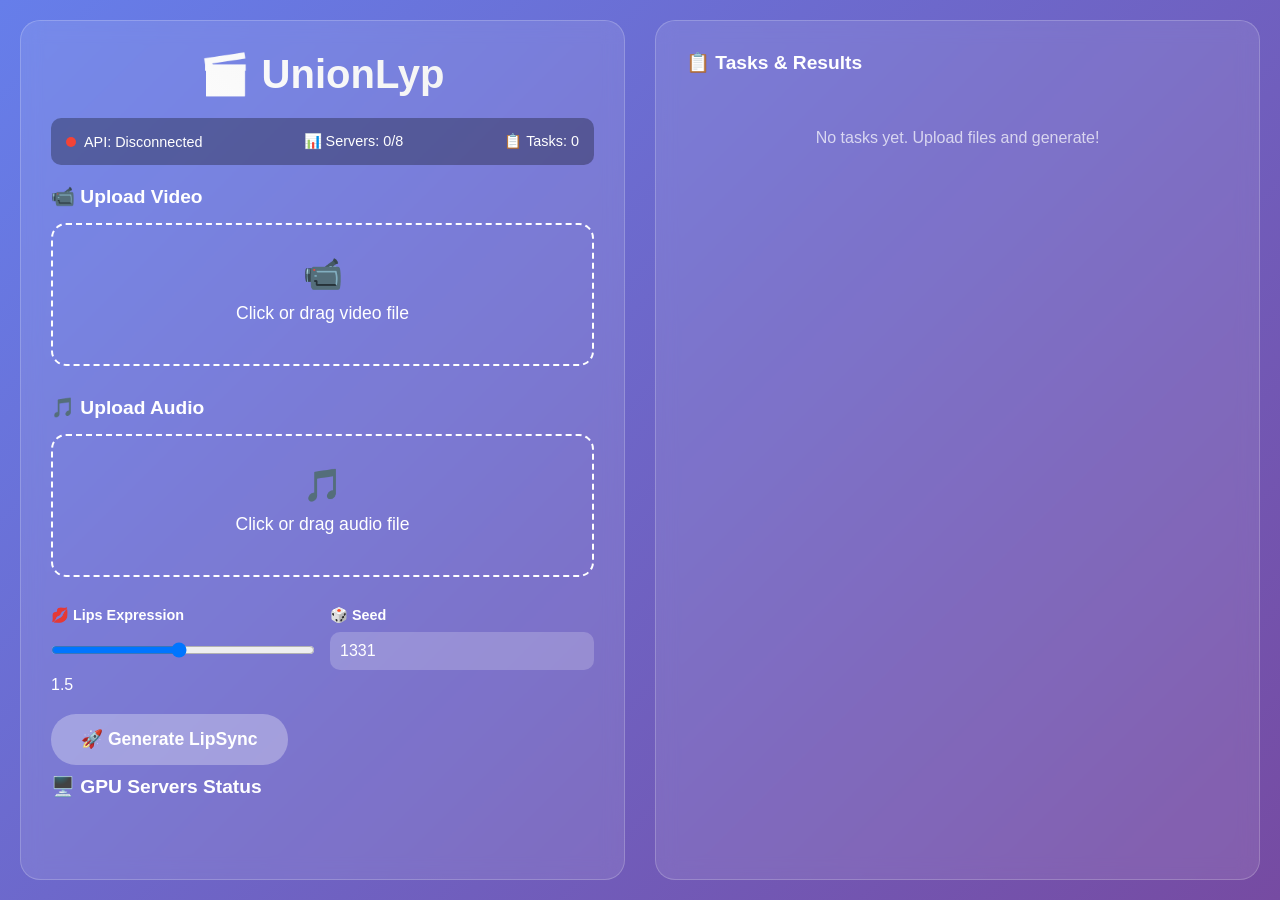
<file: lipsync_production_WORKING_20251001_000453/index.html>
<!DOCTYPE html>
<html lang="en">
<head>
    <meta charset="UTF-8">
    <meta name="viewport" content="width=device-width, initial-scale=1.0">
    <title>UnionLyp</title>
    <style>
        * {
            margin: 0;
            padding: 0;
            box-sizing: border-box;
        }
        
        body {
            font-family: 'Segoe UI', Tahoma, Geneva, Verdana, sans-serif;
            background: linear-gradient(135deg, #667eea 0%, #764ba2 100%);
            color: white;
            min-height: 100vh;
            padding: 20px;
        }
        
        .container {
            max-width: 1400px;
            margin: 0 auto;
            display: grid;
            grid-template-columns: 1fr 1fr;
            gap: 30px;
            height: calc(100vh - 40px);
        }
        
        .panel {
            background: rgba(255, 255, 255, 0.1);
            border-radius: 20px;
            padding: 30px;
            backdrop-filter: blur(10px);
            border: 1px solid rgba(255, 255, 255, 0.2);
            overflow-y: auto;
        }
        
        h1 {
            text-align: center;
            font-size: 2.5rem;
            margin-bottom: 20px;
            background: linear-gradient(45deg, #fff, #f0f0f0);
            -webkit-background-clip: text;
            -webkit-text-fill-color: transparent;
            background-clip: text;
        }
        
        h3 {
            color: #fff;
            margin-bottom: 15px;
            font-size: 1.2rem;
        }
        
        .upload-section {
            margin-bottom: 30px;
        }
        
        .upload-area {
            border: 2px dashed #fff;
            border-radius: 15px;
            padding: 30px;
            text-align: center;
            cursor: pointer;
            transition: all 0.3s ease;
            margin-bottom: 20px;
            min-height: 120px;
            display: flex;
            flex-direction: column;
            justify-content: center;
            align-items: center;
        }
        
        .upload-area:hover {
            border-color: #4CAF50;
            background: rgba(76, 175, 80, 0.1);
        }
        
        .upload-area input[type="file"] {
            display: none;
        }
        
        .upload-text {
            font-size: 1.1rem;
            margin-bottom: 10px;
        }
        
        .upload-icon {
            font-size: 2rem;
            margin-bottom: 10px;
        }
        
        .file-info {
            margin-top: 10px;
            padding: 10px;
            background: rgba(0, 0, 0, 0.3);
            border-radius: 10px;
            font-size: 0.9rem;
        }
        
        .controls {
            display: grid;
            grid-template-columns: 1fr 1fr;
            gap: 15px;
            margin-bottom: 20px;
        }
        
        .control-group {
            display: flex;
            flex-direction: column;
            gap: 8px;
        }
        
        .btn {
            background: linear-gradient(45deg, #4CAF50, #45a049);
            color: white;
            padding: 15px 30px;
            border: none;
            border-radius: 25px;
            cursor: pointer;
            font-size: 1.1rem;
            font-weight: bold;
            transition: all 0.3s ease;
            margin-bottom: 10px;
        }
        
        .btn:hover:not(:disabled) {
            transform: translateY(-2px);
            box-shadow: 0 8px 25px rgba(0, 0, 0, 0.3);
        }
        
        .btn:disabled {
            background: rgba(255, 255, 255, 0.3);
            cursor: not-allowed;
        }
        
        .status-bar {
            display: flex;
            justify-content: space-between;
            background: rgba(0, 0, 0, 0.3);
            padding: 15px;
            border-radius: 10px;
            margin-bottom: 20px;
            font-size: 0.9rem;
        }
        
        .status-dot {
            width: 10px;
            height: 10px;
            border-radius: 50%;
            background: #4CAF50;
        }
        
        .status-dot.offline {
            background: #f44336;
        }
        
        /* SERVER GRID - 4 per row */
        .servers-section {
            margin-bottom: 30px;
        }
        
        .server-grid {
            display: grid;
            grid-template-columns: repeat(4, 1fr);
            gap: 10px;
            margin-bottom: 20px;
        }
        
        .server-card {
            background: rgba(255, 255, 255, 0.15);
            border-radius: 10px;
            padding: 12px;
            border: 1px solid rgba(255, 255, 255, 0.2);
            transition: all 0.3s ease;
            font-size: 0.8rem;
        }
        
        .server-card.online {
            border-left: 4px solid #4CAF50;
            background: rgba(76, 175, 80, 0.1);
        }
        
        .server-card.offline {
            border-left: 4px solid #f44336;
            background: rgba(244, 67, 54, 0.1);
        }
        
        .server-card.busy {
            border-left: 4px solid #FF9800;
            background: rgba(255, 152, 0, 0.1);
        }
        
        .server-header {
            display: flex;
            justify-content: space-between;
            align-items: center;
            margin-bottom: 8px;
        }
        
        .server-name {
            font-weight: bold;
            font-size: 0.85rem;
        }
        
        .server-status {
            display: flex;
            align-items: center;
            gap: 4px;
            font-size: 0.7rem;
        }
        
        .server-stats {
            font-size: 0.75rem;
            opacity: 0.9;
        }
        
        .server-stats div {
            margin-bottom: 2px;
        }
        
        .server-progress {
            width: 100%;
            height: 3px;
            background: rgba(255, 255, 255, 0.2);
            border-radius: 2px;
            margin-top: 6px;
            overflow: hidden;
        }
        
        .server-progress-fill {
            height: 100%;
            background: linear-gradient(45deg, #4CAF50, #45a049);
            transition: width 0.3s ease;
        }
        
        .server-progress-fill.busy {
            background: linear-gradient(45deg, #FF9800, #F57C00);
        }
        
        /* TASKS */
        .task-card {
            background: rgba(255, 255, 255, 0.1);
            border-radius: 15px;
            padding: 20px;
            margin-bottom: 15px;
            border: 1px solid rgba(255, 255, 255, 0.2);
        }
        
        .task-header {
            display: flex;
            justify-content: space-between;
            align-items: center;
            margin-bottom: 15px;
        }
        
        .task-status {
            padding: 5px 12px;
            border-radius: 15px;
            font-size: 0.8rem;
            font-weight: bold;
        }
        
        .task-status.started, .task-status.queued {
            background: #2196F3;
        }
        
        .task-status.processing {
            background: #FF9800;
        }
        
        .task-status.completed {
            background: #4CAF50;
        }
        
        .task-status.failed {
            background: #f44336;
        }
        
        .progress-bar {
            width: 100%;
            height: 12px;
            background: rgba(255, 255, 255, 0.2);
            border-radius: 6px;
            margin: 15px 0;
            overflow: hidden;
        }
        
        .progress-fill {
            height: 100%;
            background: linear-gradient(45deg, #4CAF50, #45a049);
            border-radius: 6px;
            transition: width 0.5s ease;
        }
        
        .progress-fill.animated {
            background: linear-gradient(45deg, #4CAF50, #45a049, #4CAF50);
            background-size: 200% 100%;
            animation: progressShine 2s linear infinite;
        }
        
        @keyframes progressShine {
            0% { background-position: 200% 0; }
            100% { background-position: -200% 0; }
        }
        
        .estimated-time {
            font-size: 0.8rem;
            color: #90CAF9;
            margin-top: 5px;
        }
        
        input[type="number"], input[type="range"] {
            padding: 10px;
            border: none;
            border-radius: 10px;
            background: rgba(255, 255, 255, 0.2);
            color: white;
            font-size: 1rem;
        }
        
        label {
            font-weight: bold;
            font-size: 0.9rem;
        }
        
        @media (max-width: 1200px) {
            .server-grid {
                grid-template-columns: repeat(2, 1fr);
            }
        }
        
        @media (max-width: 768px) {
            .container {
                grid-template-columns: 1fr;
            }
            
            .server-grid {
                grid-template-columns: repeat(2, 1fr);
            }
        }
    </style>
</head>
<body>
    <div class="container">
        <div class="panel">
            <h1>🎬 UnionLyp</h1>
            
            <div class="status-bar">
                <div style="display: flex; align-items: center; gap: 8px;">
                    <span class="status-dot" id="api-dot"></span>
                    <span>API: <span id="api-status">Connecting...</span></span>
                </div>
                <div>📊 Servers: <span id="server-count">0/8</span></div>
                <div>📋 Tasks: <span id="task-count">0</span></div>
            </div>
            
            <div class="upload-section">
                <h3>📹 Upload Video</h3>
                <div class="upload-area" onclick="document.getElementById('video-input').click()">
                    <div class="upload-icon">📹</div>
                    <div class="upload-text">Click or drag video file</div>
                    <input type="file" id="video-input" accept="video/*">
                    <div id="video-info" class="file-info" style="display: none;"></div>
                </div>
            </div>
            
            <div class="upload-section">
                <h3>🎵 Upload Audio</h3>
                <div class="upload-area" onclick="document.getElementById('audio-input').click()">
                    <div class="upload-icon">🎵</div>
                    <div class="upload-text">Click or drag audio file</div>
                    <input type="file" id="audio-input" accept="audio/*">
                    <div id="audio-info" class="file-info" style="display: none;"></div>
                </div>
            </div>
            
            <div class="controls">
                <div class="control-group">
                    <label>💋 Lips Expression</label>
                    <input type="range" id="lips-expression" min="0.1" max="3.0" step="0.1" value="1.5">
                    <span id="lips-value">1.5</span>
                </div>
                <div class="control-group">
                    <label>🎲 Seed</label>
                    <input type="number" id="seed" value="1331">
                </div>
            </div>
            
            <button class="btn" id="generate-btn" onclick="generateLipSync()" disabled>
                🚀 Generate LipSync
            </button>
            
            <div class="servers-section">
                <h3>🖥️ GPU Servers Status</h3>
                <div id="server-grid" class="server-grid">
                    <!-- Populated by JS -->
                </div>
            </div>
        </div>
        
        <div class="panel">
            <div class="tasks-section">
                <h3>📋 Tasks & Results</h3>
                <div id="tasks-container">
                    <div style="text-align: center; opacity: 0.7; padding: 40px;">
                        No tasks yet. Upload files and generate!
                    </div>
                </div>
            </div>
        </div>
    </div>

    <script>
        const API_URL = 'http://89.208.11.177:8000';
        let uploadedFiles = {video: null, audio: null};
        let tasks = {};
        let progressTimers = {};
        let sessionStartTime = Date.now(); // Отслеживаем начало сессии
        
        // Update lips expression display
        document.getElementById('lips-expression').oninput = function() {
            document.getElementById('lips-value').textContent = this.value;
        };
        
        // File upload handlers
        document.getElementById('video-input').addEventListener('change', function(e) {
            handleFileUpload(e.target.files[0], 'video');
        });
        
        document.getElementById('audio-input').addEventListener('change', function(e) {
            handleFileUpload(e.target.files[0], 'audio');
        });
        
        async function handleFileUpload(file, type) {
            if (!file) return;
            
            const formData = new FormData();
            formData.append('file', file);
            
            const infoDiv = document.getElementById(`${type}-info`);
            infoDiv.style.display = 'block';
            infoDiv.innerHTML = `📤 Uploading ${file.name}...`;
            
            try {
                const response = await fetch(`${API_URL}/upload`, {
                    method: 'POST',
                    body: formData
                });
                
                if (response.ok) {
                    const result = await response.json();
                    uploadedFiles[type] = result.filename;
                    
                    infoDiv.innerHTML = `✅ ${file.name} (${Math.round(result.size/1024)}KB)`;
                    
                    // Get duration
                    if (type === 'video' || type === 'audio') {
                        getMediaDuration(file, type);
                    }
                    
                    checkGenerateButton();
                } else {
                    infoDiv.innerHTML = `❌ Upload failed`;
                }
            } catch (error) {
                infoDiv.innerHTML = `❌ Upload error`;
            }
        }
        
        function getMediaDuration(file, type) {
            const mediaElement = type === 'video' ? document.createElement('video') : document.createElement('audio');
            const url = URL.createObjectURL(file);
            
            mediaElement.onloadedmetadata = function() {
                const duration = Math.round(mediaElement.duration);
                uploadedFiles[`${type}_duration`] = duration;
                
                const infoDiv = document.getElementById(`${type}-info`);
                infoDiv.innerHTML += `<br>⏱️ Duration: ${duration}s`;
                URL.revokeObjectURL(url);
            };
            
            mediaElement.src = url;
        }
        
        function checkGenerateButton() {
            const btn = document.getElementById('generate-btn');
            btn.disabled = !uploadedFiles.video || !uploadedFiles.audio;
        }
        
        async function generateLipSync() {
            const payload = {
                video_file: uploadedFiles.video,
                audio_file: uploadedFiles.audio,
                lips_expression: parseFloat(document.getElementById('lips-expression').value),
                seed: parseInt(document.getElementById('seed').value) || 1331,
                // trim_to_audio: always enabled
                save_output: true
            };
            
            try {
                const response = await fetch(`${API_URL}/generate`, {
                    method: 'POST',
                    headers: {'Content-Type': 'application/json'},
                    body: JSON.stringify(payload)
                });
                
                if (response.ok) {
                    const result = await response.json();
                    startTaskMonitoring(result.task_id);
                }
            } catch (error) {
                console.error('Generate error:', error);
            }
        }
        
        function startTaskMonitoring(taskId) {
            const pollTask = async () => {
                try {
                    const response = await fetch(`${API_URL}/task/${taskId}`);
                    if (response.ok) {
                        const task = await response.json();
                        updateTask(task);
                        
                        if (task.status === 'processing' || task.status === 'started' || task.status === 'queued') {
                            setTimeout(pollTask, 2000);
                        }
                    }
                } catch (error) {
                    console.error('Task polling error:', error);
                }
            };
            
            pollTask();
        }
        
        function updateTask(task) {
            // Add estimated total time based on video duration
            if (!task.estimated_total_time && (uploadedFiles.video_duration || uploadedFiles.audio_duration)) {
                const videoDuration = uploadedFiles.video_duration || uploadedFiles.audio_duration || 10;
                task.estimated_total_time = Math.max(videoDuration * 18, 30);
            }
            tasks[task.task_id] = task;
            renderTasks();
            
            if (task.status === 'processing' || task.status === 'started' || task.status === 'queued') {
                startProgressAnimation(task);
            } else {
                stopProgressAnimation(task.task_id);
            }
        }
        
        function startProgressAnimation(task) {
            if (progressTimers[task.task_id]) return;
            
            // Calculate estimated time: video duration * 18
            const videoDuration = uploadedFiles.video_duration || uploadedFiles.audio_duration || 10;
            const estimatedSeconds = Math.max(videoDuration * 18, 30);
            
            let startTime = Date.now();
            let currentProgress = 0; // Начинаем с 0, а не с task.progress
            
            progressTimers[task.task_id] = setInterval(() => {
                const elapsed = (Date.now() - startTime) / 1000;
                const calculatedProgress = Math.min((elapsed / estimatedSeconds) * 100, 95);
                
                // Используем только рассчитанный прогресс, игнорируем backend progress
                currentProgress = calculatedProgress;
                
                task.progress = currentProgress;
                task.estimated_time_left = Math.max(0, estimatedSeconds - elapsed);
                
                renderTasks();
                
                if (task.status === 'completed' || task.status === 'failed') {
                    task.progress = 100; // Завершенные задачи - 100%
                    stopProgressAnimation(task.task_id);
                }
            }, 1000);
        }
        
        function stopProgressAnimation(taskId) {
            if (progressTimers[taskId]) {
                clearInterval(progressTimers[taskId]);
                delete progressTimers[taskId];
            }
        }
        
        function renderTasks() {
            const container = document.getElementById('tasks-container');
            const taskList = Object.values(tasks).sort((a, b) => new Date(b.started_at || 0) - new Date(a.started_at || 0));
            
            if (taskList.length === 0) {
                container.innerHTML = `<div style="text-align: center; opacity: 0.7; padding: 40px;">No tasks yet. Upload files and generate!</div>`;
                return;
            }
            
            container.innerHTML = taskList.map(task => {
                const progressClass = (task.status === 'processing' || task.status === 'started') ? 'animated' : '';
                // Time display - show both remaining and total estimated
                const timeInfo = task.estimated_total_time ? 
                    `<div class="estimated-time">⏱️ Estimated: ~${Math.round(task.estimated_total_time/60)}m ${Math.round(task.estimated_total_time%60)}s total</div>` : "";
                const remainingTime = task.estimated_time_left ? 
                    `<div class="estimated-time">⏳ ${Math.round(task.estimated_time_left)}s remaining</div>` : "";
                
                return `
                    <div class="task-card">
                        <div class="task-header">
                            <span>Task: ${task.task_id.substring(0, 8)}...</span>
                            <span class="task-status ${task.status}">${task.status.toUpperCase()}</span>
                        </div>
                        <div class="progress-bar">
                            <div class="progress-fill ${progressClass}" style="width: ${task.progress || 0}%"></div>
                        </div>
                        <div>${task.message || 'Processing...'}</div>
                        ${timeInfo}${remainingTime}
                        ${task.result_url ? `<a href="${task.result_url}" style="color: #FF9800; text-decoration: none;">📥 Download Result</a>` : ''}
                    </div>
                `;
            }).join('');
            
            document.getElementById('task-count').textContent = Object.keys(tasks).length;
        }

        async function loadServerStatus() {
            try {
                const response = await fetch(`${API_URL}/servers/status`);
                if (response.ok) {
                    const data = await response.json();
                    updateServerDisplay(data.servers);
                    
                    const onlineCount = data.servers.filter(s => s.status === 'online').length;
                    document.getElementById('server-count').textContent = `${onlineCount}/${data.servers.length}`;
                    document.getElementById('api-status').textContent = 'Connected';
                    document.getElementById('api-dot').className = 'status-dot';
                } else {
                    document.getElementById('api-status').textContent = 'Error';
                    document.getElementById('api-dot').className = 'status-dot offline';
                }
            } catch (error) {
                document.getElementById('api-status').textContent = 'Disconnected';
                document.getElementById('api-dot').className = 'status-dot offline';
            }
        }

        function updateServerDisplay(servers) {
            const grid = document.getElementById('server-grid');
            grid.innerHTML = servers.map(server => {
                const statusClass = server.queue_size > 0 ? 'busy' : server.status;
                const progressPercent = server.queue_size > 0 ? (server.queue_size / server.max_load) * 100 : 0;
                const memoryGB = Math.round(server.memory_used / (1024 * 1024 * 1024));
                const memoryTotalGB = Math.round(server.memory_total / (1024 * 1024 * 1024));
                
                return `
                    <div class="server-card ${statusClass}">
                        <div class="server-header">
                            <div class="server-name">GPU ${server.gpu_id}</div>
                            <div class="server-status">
                                <span class="status-dot ${statusClass}"></span>
                                ${server.status.toUpperCase()}
                            </div>
                        </div>
                        <div class="server-stats">
                            <div>🔗 :${server.url.split(':')[1]}</div>
                            <div>📊 Queue: ${server.queue_size}/${server.max_load}</div>
                            <div>💾 ${memoryGB}GB/${memoryTotalGB}GB</div>
                        </div>
                        <div class="server-progress">
                            <div class="server-progress-fill ${statusClass}" style="width: ${Math.min(progressPercent, 100)}%"></div>
                        </div>
                    </div>
                `;
            }).join('');
        }

        // НЕ загружаем все задачи автоматически - показываем только те, что создаем в этой сессии
        // async function loadAllTasks() - убрана

        setInterval(loadServerStatus, 3000);
        
        loadServerStatus();
    </script>
</body>
</html>
</file>
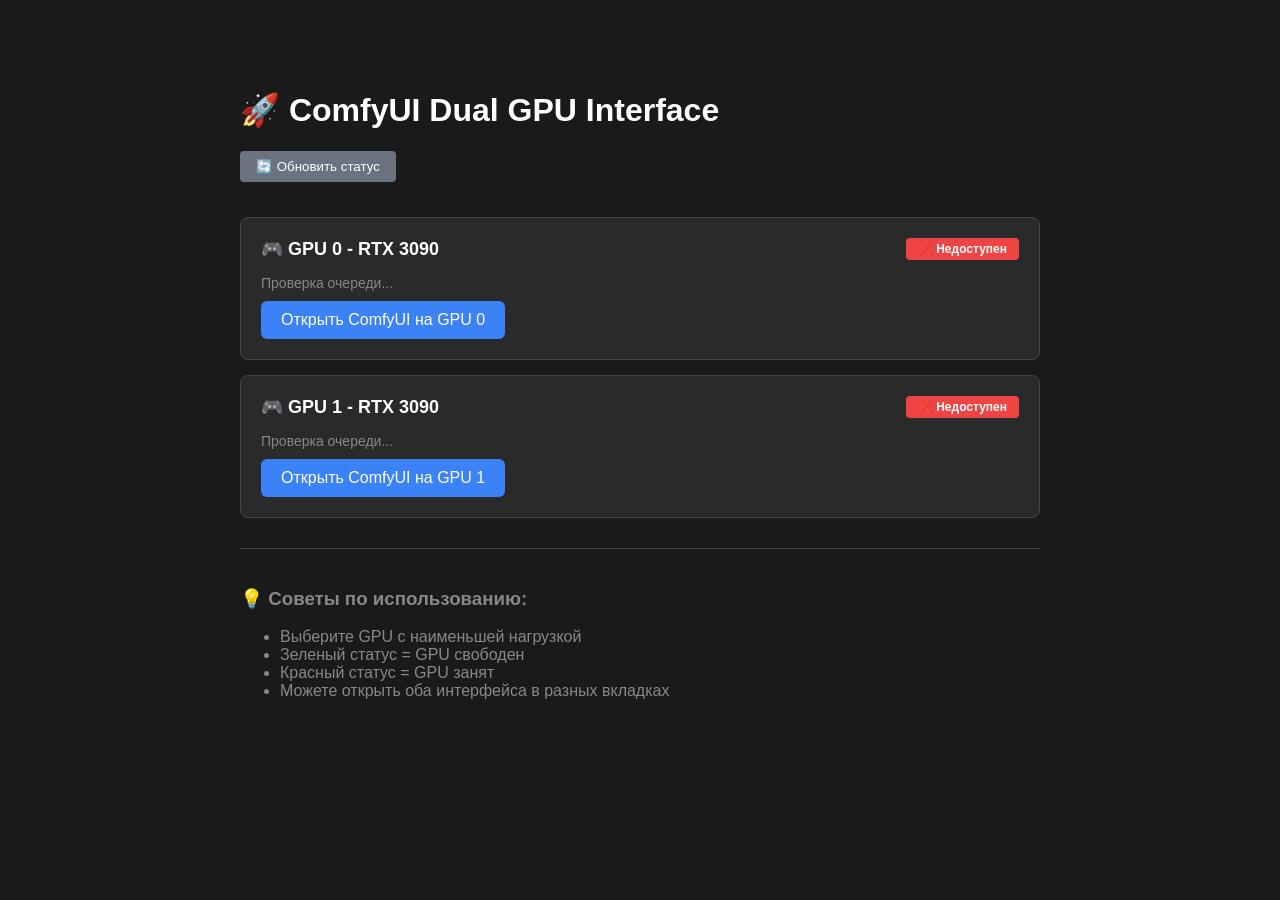
<file: comfyui_selector.html>
<!DOCTYPE html>
<html lang="ru">
<head>
    <meta charset="UTF-8">
    <meta name="viewport" content="width=device-width, initial-scale=1.0">
    <title>ComfyUI Dual GPU Selector</title>
    <style>
        body {
            font-family: -apple-system, BlinkMacSystemFont, 'Segoe UI', Roboto, sans-serif;
            max-width: 800px;
            margin: 50px auto;
            padding: 20px;
            background: #1a1a1a;
            color: #fff;
        }
        .gpu-card {
            background: #2a2a2a;
            border: 1px solid #444;
            border-radius: 8px;
            padding: 20px;
            margin: 15px 0;
            transition: all 0.3s ease;
        }
        .gpu-card:hover {
            border-color: #666;
            transform: translateY(-2px);
        }
        .gpu-header {
            display: flex;
            justify-content: space-between;
            align-items: center;
            margin-bottom: 15px;
        }
        .gpu-name {
            font-size: 18px;
            font-weight: bold;
        }
        .status {
            padding: 4px 12px;
            border-radius: 4px;
            font-size: 12px;
            font-weight: bold;
        }
        .status.free { background: #22c55e; color: white; }
        .status.busy { background: #ef4444; color: white; }
        .status.loading { background: #f59e0b; color: white; }
        .open-btn {
            display: inline-block;
            background: #3b82f6;
            color: white;
            padding: 10px 20px;
            text-decoration: none;
            border-radius: 6px;
            margin-top: 10px;
            transition: background 0.3s;
        }
        .open-btn:hover {
            background: #2563eb;
        }
        .queue-info {
            font-size: 14px;
            color: #888;
        }
        .refresh-btn {
            background: #6b7280;
            color: white;
            border: none;
            padding: 8px 16px;
            border-radius: 4px;
            cursor: pointer;
            margin-bottom: 20px;
        }
        .refresh-btn:hover {
            background: #4b5563;
        }
        .auto-redirect {
            background: #10b981;
            color: white;
            text-align: center;
            padding: 15px;
            border-radius: 8px;
            margin-bottom: 20px;
        }
    </style>
</head>
<body>
    <h1>🚀 ComfyUI Dual GPU Interface</h1>
    <button class="refresh-btn" onclick="refreshStatus()">🔄 Обновить статус</button>
    
    <div id="auto-redirect" class="auto-redirect" style="display:none;">
        <div>🎯 Автоматически перенаправляем на свободный GPU...</div>
        <div id="countdown"></div>
    </div>

    <div id="gpu-list">
        <div class="gpu-card">
            <div class="gpu-header">
                <div class="gpu-name">🎮 GPU 0 - RTX 3090</div>
                <div class="status loading" id="status-0">Загрузка...</div>
            </div>
            <div class="queue-info" id="queue-0">Проверка очереди...</div>
            <a href="http://89.208.11.177:8188" target="_blank" class="open-btn">Открыть ComfyUI на GPU 0</a>
        </div>

        <div class="gpu-card">
            <div class="gpu-header">
                <div class="gpu-name">🎮 GPU 1 - RTX 3090</div>
                <div class="status loading" id="status-1">Загрузка...</div>
            </div>
            <div class="queue-info" id="queue-1">Проверка очереди...</div>
            <a href="http://89.208.11.177:8189" target="_blank" class="open-btn">Открыть ComfyUI на GPU 1</a>
        </div>
    </div>

    <div style="margin-top: 30px; padding-top: 20px; border-top: 1px solid #444; color: #888;">
        <h3>💡 Советы по использованию:</h3>
        <ul>
            <li>Выберите GPU с наименьшей нагрузкой</li>
            <li>Зеленый статус = GPU свободен</li>
            <li>Красный статус = GPU занят</li>
            <li>Можете открыть оба интерфейса в разных вкладках</li>
        </ul>
    </div>

    <script>
        const GPU_PORTS = [8188, 8189];
        
        async function checkGPUStatus(port, gpuIndex) {
            try {
                const response = await fetch(`http://89.208.11.177:${port}/queue`);
                const data = await response.json();
                
                const running = data.queue_running?.length || 0;
                const pending = data.queue_pending?.length || 0;
                const total = running + pending;
                
                const statusEl = document.getElementById(`status-${gpuIndex}`);
                const queueEl = document.getElementById(`queue-${gpuIndex}`);
                
                if (total === 0) {
                    statusEl.textContent = '🟢 Свободен';
                    statusEl.className = 'status free';
                } else {
                    statusEl.textContent = `🔴 Занят (${total})`;
                    statusEl.className = 'status busy';
                }
                
                queueEl.textContent = `В работе: ${running} | В очереди: ${pending}`;
                
                return { running, pending, total, port };
            } catch (error) {
                const statusEl = document.getElementById(`status-${gpuIndex}`);
                statusEl.textContent = '❌ Недоступен';
                statusEl.className = 'status busy';
                return { running: 999, pending: 999, total: 999, port };
            }
        }
        
        async function refreshStatus() {
            const statuses = await Promise.all(
                GPU_PORTS.map((port, index) => checkGPUStatus(port, index))
            );
            
            // Найти наименее загруженный GPU
            const bestGPU = statuses.reduce((best, current) => 
                current.total < best.total ? current : best
            );
            
            console.log('GPU статусы:', statuses);
            console.log('Лучший GPU:', bestGPU);
        }
        
        async function autoRedirect() {
            const statuses = await Promise.all(
                GPU_PORTS.map((port, index) => checkGPUStatus(port, index))
            );
            
            const bestGPU = statuses.reduce((best, current) => 
                current.total < best.total ? current : best
            );
            
            if (bestGPU.total === 0) {
                const redirectDiv = document.getElementById('auto-redirect');
                const countdown = document.getElementById('countdown');
                redirectDiv.style.display = 'block';
                
                let seconds = 3;
                const timer = setInterval(() => {
                    countdown.textContent = `Переход через ${seconds} сек на GPU ${bestGPU.port === 8188 ? '0' : '1'}...`;
                    seconds--;
                    
                    if (seconds < 0) {
                        clearInterval(timer);
                        window.open(`http://89.208.11.177:${bestGPU.port}`, '_blank');
                        redirectDiv.style.display = 'none';
                    }
                }, 1000);
            }
        }
        
        // Запуск при загрузке страницы
        refreshStatus();
        
        // Автообновление каждые 5 секунд
        setInterval(refreshStatus, 5000);
        
        // Проверка URL параметров для автоперенаправления
        const urlParams = new URLSearchParams(window.location.search);
        if (urlParams.get('auto') === 'true') {
            setTimeout(autoRedirect, 1000);
        }
    </script>
</body>
</html>
</file>
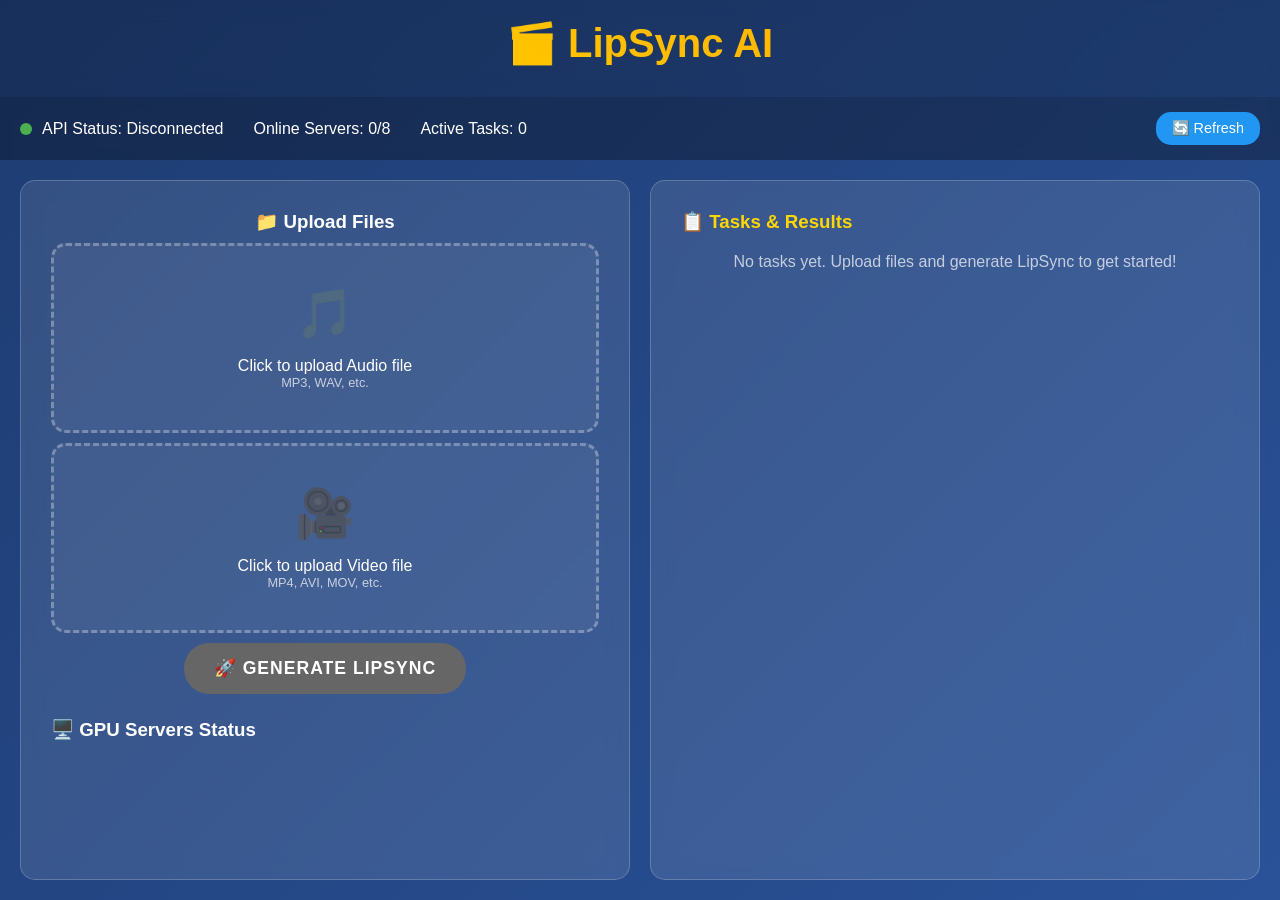
<file: frontend_clean.html>
<!DOCTYPE html>
<html lang="en">
<head>
    <meta charset="UTF-8">
    <meta name="viewport" content="width=device-width, initial-scale=1.0">
    <title>LipSync AI</title>
    <style>
        * {
            margin: 0;
            padding: 0;
            box-sizing: border-box;
        }
        
        body {
            font-family: 'Segoe UI', Tahoma, Geneva, Verdana, sans-serif;
            background: linear-gradient(135deg, #1e3c72 0%, #2a5298 100%);
            color: white;
            min-height: 100vh;
            display: flex;
            flex-direction: column;
        }
        
        .header {
            background: rgba(0, 0, 0, 0.2);
            padding: 20px;
            text-align: center;
            backdrop-filter: blur(10px);
        }
        
        .header h1 {
            font-size: 2.5rem;
            margin-bottom: 10px;
            background: linear-gradient(45deg, #FFD700, #FFA500);
            -webkit-background-clip: text;
            -webkit-text-fill-color: transparent;
            background-clip: text;
        }
        
        .status-bar {
            background: rgba(0, 0, 0, 0.3);
            padding: 15px 20px;
            display: flex;
            justify-content: space-between;
            align-items: center;
            backdrop-filter: blur(5px);
        }
        
        .status-info {
            display: flex;
            gap: 30px;
        }
        
        .status-item {
            display: flex;
            align-items: center;
            gap: 10px;
        }
        
        .status-indicator {
            width: 12px;
            height: 12px;
            border-radius: 50%;
            background: #4CAF50;
            animation: pulse 2s infinite;
        }
        
        @keyframes pulse {
            0%, 100% { opacity: 1; }
            50% { opacity: 0.5; }
        }
        
        .container {
            flex: 1;
            display: flex;
            padding: 20px;
            gap: 20px;
            max-width: 1400px;
            margin: 0 auto;
            width: 100%;
        }
        
        .left-panel, .right-panel {
            background: rgba(255, 255, 255, 0.1);
            border-radius: 15px;
            backdrop-filter: blur(10px);
            border: 1px solid rgba(255, 255, 255, 0.2);
        }
        
        .left-panel {
            flex: 1;
            padding: 30px;
            display: flex;
            flex-direction: column;
            gap: 25px;
        }
        
        .right-panel {
            flex: 1;
            padding: 30px;
            overflow-y: auto;
            max-height: calc(100vh - 200px);
        }
        
        .upload-section {
            text-align: center;
        }
        
        .upload-area {
            border: 3px dashed rgba(255, 255, 255, 0.3);
            border-radius: 15px;
            padding: 40px 20px;
            background: rgba(255, 255, 255, 0.05);
            transition: all 0.3s ease;
            cursor: pointer;
            margin: 10px 0;
        }
        
        .upload-area:hover {
            border-color: #4CAF50;
            background: rgba(76, 175, 80, 0.1);
        }
        
        .upload-area.dragover {
            border-color: #FFD700;
            background: rgba(255, 215, 0, 0.1);
        }
        
        .upload-icon {
            font-size: 3rem;
            margin-bottom: 15px;
            color: rgba(255, 255, 255, 0.7);
        }
        
        input[type="file"] {
            display: none;
        }
        
        .btn {
            background: linear-gradient(45deg, #4CAF50, #45a049);
            color: white;
            border: none;
            padding: 15px 30px;
            border-radius: 25px;
            font-size: 1.1rem;
            font-weight: bold;
            cursor: pointer;
            transition: all 0.3s ease;
            text-transform: uppercase;
            letter-spacing: 1px;
        }
        
        .btn:hover {
            transform: translateY(-2px);
            box-shadow: 0 10px 20px rgba(76, 175, 80, 0.3);
        }
        
        .btn:disabled {
            background: #666;
            cursor: not-allowed;
            transform: none;
            box-shadow: none;
        }
        
        .server-grid {
            display: grid;
            grid-template-columns: repeat(auto-fit, minmax(300px, 1fr));
            gap: 15px;
            margin-bottom: 20px;
        }
        
        .server-card {
            background: rgba(255, 255, 255, 0.1);
            border-radius: 10px;
            padding: 20px;
            border: 1px solid rgba(255, 255, 255, 0.2);
            transition: all 0.3s ease;
        }
        
        .server-card.online {
            border-color: #4CAF50;
            box-shadow: 0 0 20px rgba(76, 175, 80, 0.2);
        }
        
        .server-card.offline {
            border-color: #f44336;
            opacity: 0.7;
        }
        
        .server-header {
            display: flex;
            justify-content: space-between;
            align-items: center;
            margin-bottom: 10px;
        }
        
        .server-status {
            display: flex;
            align-items: center;
            gap: 8px;
            font-weight: bold;
        }
        
        .status-dot {
            width: 10px;
            height: 10px;
            border-radius: 50%;
        }
        
        .status-dot.online {
            background: #4CAF50;
        }
        
        .status-dot.offline {
            background: #f44336;
        }
        
        .server-stats {
            font-size: 0.9rem;
            opacity: 0.8;
        }
        
        .tasks-section h3 {
            margin-bottom: 20px;
            color: #FFD700;
        }
        
        .task-item {
            background: rgba(255, 255, 255, 0.1);
            border-radius: 10px;
            padding: 20px;
            margin-bottom: 15px;
            border: 1px solid rgba(255, 255, 255, 0.2);
            transition: all 0.3s ease;
        }
        
        .task-item:hover {
            background: rgba(255, 255, 255, 0.15);
        }
        
        .task-header {
            display: flex;
            justify-content: space-between;
            align-items: center;
            margin-bottom: 10px;
        }
        
        .task-id {
            font-family: monospace;
            font-size: 0.9rem;
            opacity: 0.7;
        }
        
        .task-status {
            padding: 5px 15px;
            border-radius: 20px;
            font-size: 0.8rem;
            font-weight: bold;
            text-transform: uppercase;
        }
        
        .task-status.started {
            background: #2196F3;
        }
        
        .task-status.completed {
            background: #4CAF50;
        }
        
        .task-status.failed {
            background: #f44336;
        }
        
        .task-status.timeout {
            background: #FF9800;
        }
        
        .progress-bar {
            width: 100%;
            height: 10px;
            background: rgba(255, 255, 255, 0.2);
            border-radius: 5px;
            margin: 10px 0;
            overflow: hidden;
        }
        
        .progress-fill {
            height: 100%;
            background: linear-gradient(45deg, #4CAF50, #45a049);
            border-radius: 5px;
            transition: width 0.3s ease;
        }
        
        .task-message {
            margin-top: 10px;
            padding: 10px;
            background: rgba(0, 0, 0, 0.3);
            border-radius: 5px;
            font-size: 0.9rem;
        }
        
        .task-timing {
            display: flex;
            justify-content: space-between;
            font-size: 0.8rem;
            opacity: 0.7;
            margin-top: 10px;
        }
        
        .download-btn {
            background: #FF9800;
            padding: 8px 16px;
            border-radius: 15px;
            text-decoration: none;
            color: white;
            font-size: 0.9rem;
            font-weight: bold;
            margin-top: 10px;
            display: inline-block;
            transition: all 0.3s ease;
        }
        
        .download-btn:hover {
            background: #F57C00;
            transform: translateY(-1px);
        }
        
        .file-info {
            background: rgba(255, 255, 255, 0.1);
            padding: 10px;
            border-radius: 8px;
            margin: 10px 0;
            font-size: 0.9rem;
        }
        
        .refresh-btn {
            background: #2196F3;
            padding: 8px 16px;
            border-radius: 15px;
            border: none;
            color: white;
            cursor: pointer;
            font-size: 0.9rem;
        }
        
        .refresh-btn:hover {
            background: #1976D2;
        }
        
        @media (max-width: 768px) {
            .container {
                flex-direction: column;
                padding: 10px;
            }
            
            .server-grid {
                grid-template-columns: 1fr;
            }
            
            .status-info {
                flex-direction: column;
                gap: 10px;
                text-align: center;
            }
        }
    </style>
</head>
<body>
    <div class="header">
        <h1>🎬 LipSync AI</h1>
    </div>
    
    <div class="status-bar">
        <div class="status-info">
            <div class="status-item">
                <div class="status-indicator"></div>
                <span>API Status: <span id="api-status">Connected</span></span>
            </div>
            <div class="status-item">
                <span>Online Servers: <span id="server-count">0/8</span></span>
            </div>
            <div class="status-item">
                <span>Active Tasks: <span id="task-count">0</span></span>
            </div>
        </div>
        <button class="refresh-btn" onclick="loadServerStatus()">🔄 Refresh</button>
    </div>
    
    <div class="container">
        <div class="left-panel">
            <div class="upload-section">
                <h3>📁 Upload Files</h3>
                
                <div class="upload-area" onclick="document.getElementById('audio-file').click()">
                    <div class="upload-icon">🎵</div>
                    <p>Click to upload Audio file</p>
                    <p style="font-size: 0.8rem; opacity: 0.7;">MP3, WAV, etc.</p>
                </div>
                <input type="file" id="audio-file" accept="audio/*" onchange="uploadFile(this, 'audio')">
                <div id="audio-info" class="file-info" style="display: none;"></div>
                
                <div class="upload-area" onclick="document.getElementById('video-file').click()">
                    <div class="upload-icon">🎥</div>
                    <p>Click to upload Video file</p>
                    <p style="font-size: 0.8rem; opacity: 0.7;">MP4, AVI, MOV, etc.</p>
                </div>
                <input type="file" id="video-file" accept="video/*" onchange="uploadFile(this, 'video')">
                <div id="video-info" class="file-info" style="display: none;"></div>
                
                <button class="btn" id="generate-btn" onclick="generateLipSync()" disabled>
                    🚀 Generate LipSync
                </button>
            </div>
            
            <div class="server-status">
                <h3>🖥️ GPU Servers Status</h3>
                <div id="server-grid" class="server-grid">
                    <!-- Server cards will be populated here -->
                </div>
            </div>
        </div>
        
        <div class="right-panel">
            <div class="tasks-section">
                <h3>📋 Tasks & Results</h3>
                <div id="tasks-container">
                    <p style="opacity: 0.7; text-align: center;">No tasks yet. Upload files and generate LipSync to get started!</p>
                </div>
            </div>
        </div>
    </div>

    <script>
        const API_URL = 'http://89.208.11.177:8000';
        let uploadedFiles = { audio: null, video: null };
        let tasks = {};

        async function uploadFile(input, type) {
            const file = input.files[0];
            if (!file) return;

            const formData = new FormData();
            formData.append('file', file);

            try {
                const response = await fetch(`${API_URL}/upload`, {
                    method: 'POST',
                    body: formData
                });

                if (response.ok) {
                    const result = await response.json();
                    uploadedFiles[type] = result.filename;
                    
                    const infoDiv = document.getElementById(`${type}-info`);
                    infoDiv.style.display = 'block';
                    infoDiv.innerHTML = `
                        ✅ <strong>${result.original_name}</strong><br>
                        Size: ${(result.size / 1024 / 1024).toFixed(2)} MB
                    `;
                    
                    checkGenerateButton();
                    console.log(`${type} uploaded:`, result);
                } else {
                    alert(`Failed to upload ${type} file`);
                }
            } catch (error) {
                console.error('Upload error:', error);
                alert(`Error uploading ${type} file`);
            }
        }

        function checkGenerateButton() {
            const generateBtn = document.getElementById('generate-btn');
            if (uploadedFiles.audio && uploadedFiles.video) {
                generateBtn.disabled = false;
                generateBtn.style.background = 'linear-gradient(45deg, #4CAF50, #45a049)';
            } else {
                generateBtn.disabled = true;
                generateBtn.style.background = '#666';
            }
        }

        async function generateLipSync() {
            if (!uploadedFiles.audio || !uploadedFiles.video) {
                alert('Please upload both audio and video files first');
                return;
            }

            try {
                const response = await fetch(`${API_URL}/generate`, {
                    method: 'POST',
                    headers: {
                        'Content-Type': 'application/json',
                    },
                    body: JSON.stringify({
                        audio_file: uploadedFiles.audio,
                        video_file: uploadedFiles.video
                    })
                });

                if (response.ok) {
                    const result = await response.json();
                    console.log('Generation started:', result);
                    
                    // Start monitoring the task
                    monitorTask(result.task_id);
                } else {
                    const error = await response.json();
                    alert(`Failed to start generation: ${error.detail}`);
                }
            } catch (error) {
                console.error('Generation error:', error);
                alert('Error starting generation');
            }
        }

        async function monitorTask(taskId) {
            const checkTask = async () => {
                try {
                    const response = await fetch(`${API_URL}/task/${taskId}`);
                    if (response.ok) {
                        const task = await response.json();
                        tasks[taskId] = task;
                        updateTasksDisplay();
                        
                        if (task.status === 'started') {
                            setTimeout(checkTask, 2000); // Check every 2 seconds
                        }
                    }
                } catch (error) {
                    console.error('Task monitoring error:', error);
                }
            };
            
            checkTask();
        }

        function updateTasksDisplay() {
            const container = document.getElementById('tasks-container');
            const taskList = Object.values(tasks).reverse(); // Show newest first
            
            if (taskList.length === 0) {
                container.innerHTML = '<p style="opacity: 0.7; text-align: center;">No tasks yet. Upload files and generate LipSync to get started!</p>';
                return;
            }
            
            container.innerHTML = taskList.map(task => {
                const startTime = task.started_at ? new Date(task.started_at).toLocaleTimeString() : 'Unknown';
                const duration = task.duration || '0s';
                
                let resultSection = '';
                if (task.status === 'completed' && task.result_url) {
                    resultSection = `<a href="${task.result_url}" target="_blank" class="download-btn">📥 Download Result</a>`;
                }
                
                return `
                    <div class="task-item">
                        <div class="task-header">
                            <span class="task-id">Task: ${task.task_id.substring(0, 8)}...</span>
                            <span class="task-status ${task.status}">${task.status}</span>
                        </div>
                        
                        <div class="progress-bar">
                            <div class="progress-fill" style="width: ${task.progress || 0}%"></div>
                        </div>
                        
                        <div class="task-message">${task.message || 'Processing...'}</div>
                        
                        <div class="task-timing">
                            <span>⏰ Started: ${startTime}</span>
                            <span>⏱️ Duration: ${duration}</span>
                        </div>
                        
                        ${task.audio_file && task.video_file ? `
                            <div style="font-size: 0.8rem; opacity: 0.7; margin-top: 10px;">
                                🎵 ${task.audio_file} + 🎥 ${task.video_file}
                            </div>
                        ` : ''}
                        
                        ${resultSection}
                    </div>
                `;
            }).join('');
            
            document.getElementById('task-count').textContent = Object.keys(tasks).length;
        }

        async function loadServerStatus() {
            try {
                const response = await fetch(`${API_URL}/servers/status`);
                if (response.ok) {
                    const data = await response.json();
                    updateServerDisplay(data.servers);
                    
                    const onlineCount = data.servers.filter(s => s.status === 'online').length;
                    document.getElementById('server-count').textContent = `${onlineCount}/${data.servers.length}`;
                    document.getElementById('api-status').textContent = 'Connected';
                } else {
                    document.getElementById('api-status').textContent = 'Error';
                }
            } catch (error) {
                console.error('Server status error:', error);
                document.getElementById('api-status').textContent = 'Disconnected';
            }
        }

        function updateServerDisplay(servers) {
            const grid = document.getElementById('server-grid');
            grid.innerHTML = servers.map(server => `
                <div class="server-card ${server.status}">
                    <div class="server-header">
                        <strong>${server.name}</strong>
                        <div class="server-status">
                            <span class="status-dot ${server.status}"></span>
                            ${server.status.toUpperCase()}
                        </div>
                    </div>
                    <div class="server-stats">
                        <div>🖥️ GPU ${server.gpu_id} | ${server.url}</div>
                        <div>📊 Queue: ${server.queue_size} | Load: ${server.load_score}</div>
                        <div>💾 VRAM: ${Math.round(server.memory_used / 1024 / 1024)}MB / ${Math.round(server.memory_total / 1024 / 1024)}MB</div>
                    </div>
                </div>
            `).join('');
        }

        // Auto-refresh server status
        setInterval(loadServerStatus, 5000);
        
        // Initial load
        loadServerStatus();
        
        // Drag and drop functionality
        document.addEventListener('DOMContentLoaded', function() {
            const uploadAreas = document.querySelectorAll('.upload-area');
            
            uploadAreas.forEach(area => {
                area.addEventListener('dragover', (e) => {
                    e.preventDefault();
                    area.classList.add('dragover');
                });
                
                area.addEventListener('dragleave', () => {
                    area.classList.remove('dragover');
                });
                
                area.addEventListener('drop', (e) => {
                    e.preventDefault();
                    area.classList.remove('dragover');
                    
                    const files = e.dataTransfer.files;
                    if (files.length > 0) {
                        const input = area.nextElementSibling;
                        input.files = files;
                        input.dispatchEvent(new Event('change'));
                    }
                });
            });
        });
    </script>
</body>
</html>
</file>
